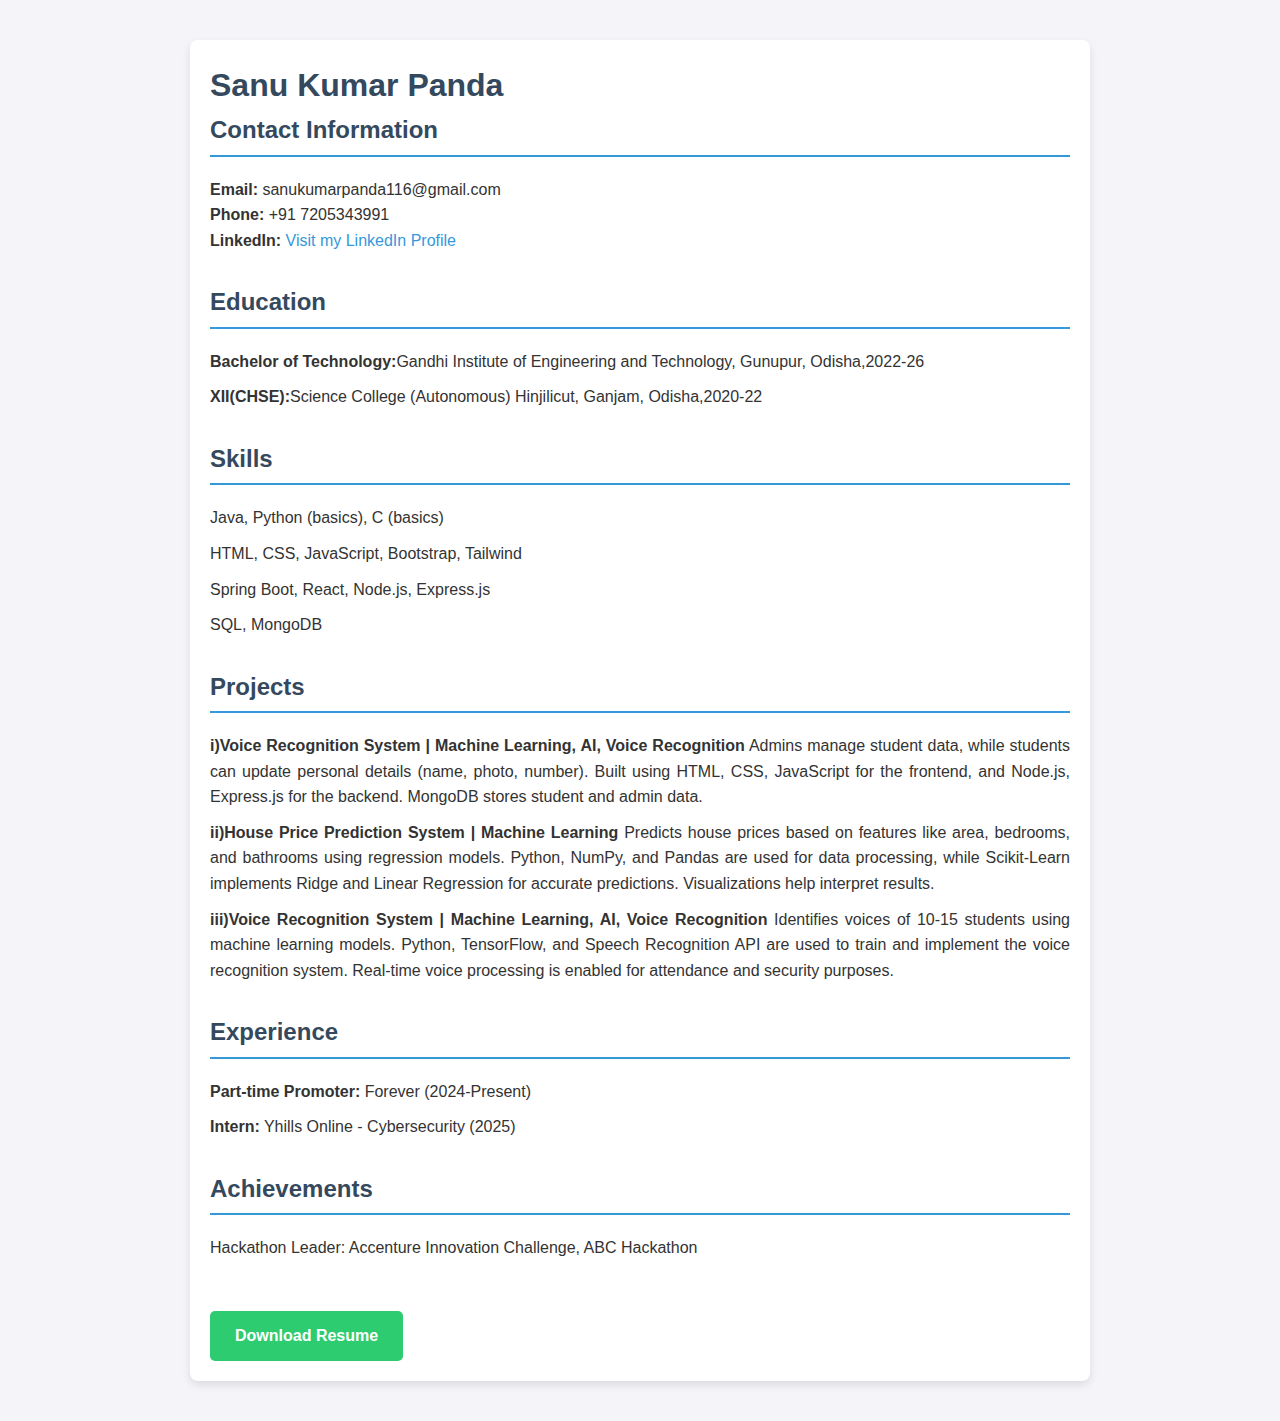
<file: resume.html>
<!DOCTYPE html>
<html lang="en">
<head>
  <meta charset="UTF-8">
  <meta name="viewport" content="width=device-width, initial-scale=1.0">
  <title>Resume - Sanu</title>
  <style>
    /* Reset and basic styles */
    * {
      margin: 0;
      padding: 0;
      box-sizing: border-box;
    }

    body {
      font-family: 'Arial', sans-serif;
      background-color: #f4f4f9;
      color: #333;
      line-height: 1.6;
      text-align: justify;
    }

    h1, h2, h3 {
      color: #34495e;
    }

    h2 {
      border-bottom: 2px solid #3498db;
      padding-bottom: 5px;
      margin-bottom: 20px;
    }

    a {
      color: #3498db;
      text-decoration: none;
    }

    /* Container */
    .container {
      max-width: 900px;
      margin: 40px auto;
      padding: 20px;
      background-color: #fff;
      border-radius: 8px;
      box-shadow: 0 4px 8px rgba(0, 0, 0, 0.1);
    }

    /* Cross Mark (X) Button */
    .btn-close {
      position: fixed;
      top: 20px;
      right: 5%;
      background-color: rgba(0, 0, 0, 0.5); /* Black transparent background */
      color: #fff;
      font-size: 30px;
      border: none;
      cursor: pointer;
      display: none; /* Initially hidden */
      width: 40px; /* Circular size */
      height: 40px; /* Circular size */
      border-radius: 50%; /* Circle shape */
      text-align: center;
      line-height: 40px; /* Center the "X" */
      z-index: 999;
      transition: transform 0.3s ease, opacity 0.3s ease, top 0.3s ease;
    }

    .btn-close.show {
      display: block;
      transform: translateY(0); /* Make it visible when scrolled up */
      opacity: 1;
      top: 20px; /* Maintain position at top */
    }

    .btn-close:hover {
      background-color: rgba(0, 0, 0, 0.7); /* Darker transparent background on hover */
    }

    /* Download Button */
    .btn-download {
      background-color: #2ecc71;
      color: white;
      padding: 12px 25px;
      border-radius: 5px;
      text-decoration: none;
      font-weight: bold;
      display: inline-block;
      margin-top: 20px;
      transition: background-color 0.3s ease;
    }

    .btn-download:hover {
      background-color: #27ae60;
    }

    /* Content Sections */
    .content-section {
      margin-bottom: 30px;
    }

    .content-section ul {
      list-style-type: none;
    }

    .content-section li {
      margin-bottom: 10px;
    }

    /* Responsive Styles */
    @media (max-width: 768px) {
      body {
        padding: 10px;
      }

      .container {
        padding: 15px;
      }

      h1 {
        font-size: 2rem;
      }

      .btn-download {
        padding: 10px 20px;
      }

      .content-section ul {
        padding-left: 20px;
      }

      .content-section li {
        font-size: 0.95rem;
      }

      /* Position the close button in the center for mobile */
      .btn-close {
        right: 50%;
        transform: translateX(50%);
      }
    }

    /* Extra Small Devices (Mobile Portrait) */
    @media (max-width: 480px) {
      .container {
        padding: 10px;
      }

      h1 {
        font-size: 1.8rem;
      }

      .btn-download {
        padding: 8px 15px;
        font-size: 0.9rem;
      }

      .content-section li {
        font-size: 0.9rem;
      }
    }
  </style>
</head>
<body>

  <!-- Cross Button -->
  <button class="btn-close" onclick="window.history.back()">×</button>

  <!-- Resume Content -->
  <div class="container">
    <h1>Sanu Kumar Panda</h1>

    <div class="content-section">
      <h2>Contact Information</h2>
      <p><strong>Email:</strong> sanukumarpanda116@gmail.com</p>
      <p><strong>Phone:</strong> +91 7205343991</p>
      <p><strong>LinkedIn:</strong> <a href="https://linkedin.com/in/sanu-kumar-panda07" target="_blank">Visit my LinkedIn Profile</a></p>
    </div>

    <div class="content-section">
      <h2>Education</h2>
      <ul>
        <li><strong>Bachelor of Technology:</strong>Gandhi Institute of Engineering and Technology, Gunupur, Odisha,2022-26</li>
        <li><strong> XII(CHSE):</strong>Science College (Autonomous) Hinjilicut, Ganjam, Odisha,2020-22</li>
      </ul>
    </div>

    <div class="content-section">
      <h2>Skills</h2>
      <ul>
        <li>Java, Python (basics), C (basics)</li>
        <li>HTML, CSS, JavaScript, Bootstrap, Tailwind  </li>
        <li>Spring Boot, React, Node.js, Express.js </li>
        <li>SQL, MongoDB</li>
      </ul>
    </div>

    <div class="content-section">
      <h2>Projects</h2>
      <ul>
        <li><strong>i)Voice Recognition System | Machine Learning, AI, Voice Recognition</strong> Admins manage student data, while students can update personal details (name, photo, number). Built using HTML, CSS, JavaScript for the frontend, and Node.js, Express.js for the backend. MongoDB stores student and admin data. </li>
        <li><strong>ii)House Price Prediction System | Machine Learning </strong> Predicts house prices based on features like area, bedrooms, and bathrooms using regression models. Python, NumPy, and Pandas are used for data processing, while Scikit-Learn implements Ridge and Linear Regression for accurate predictions. Visualizations help interpret results.</li>
        <li><strong>iii)Voice Recognition System | Machine Learning, AI, Voice Recognition</strong> Identifies voices of 10-15 students using machine learning models. Python, TensorFlow, and Speech Recognition API are used to train and implement the voice recognition system. Real-time voice processing is enabled for attendance and security purposes.</li>
      </ul>
    </div>

    <div class="content-section">
      <h2>Experience</h2>
      <ul>
        <li><strong>Part-time Promoter:</strong> Forever (2024-Present)</li>
        <li><strong>Intern:</strong> Yhills Online - Cybersecurity (2025)</li>
      </ul>
    </div>

    <div class="content-section">
      <h2>Achievements</h2>
      <ul>
        <li>Hackathon Leader: Accenture Innovation Challenge, ABC Hackathon</li>
      </ul>
    </div>

    <!-- Download Resume Button -->
    <a href="Sanu_Resume.pdf" download class="btn-download">Download Resume</a>

  </div>

  <script>
    let lastScrollTop = 0;
    const btnClose = document.querySelector('.btn-close');

    window.addEventListener('scroll', function() {
      let currentScroll = window.pageYOffset || document.documentElement.scrollTop;

      if (currentScroll > lastScrollTop) {
        // Scrolling down
        btnClose.classList.remove('show');
      } else {
        // Scrolling up
        btnClose.classList.add('show');
      }

      lastScrollTop = currentScroll <= 0 ? 0 : currentScroll; // For Mobile or negative scrolling
    });
  </script>

</body>
</html>
</file>
